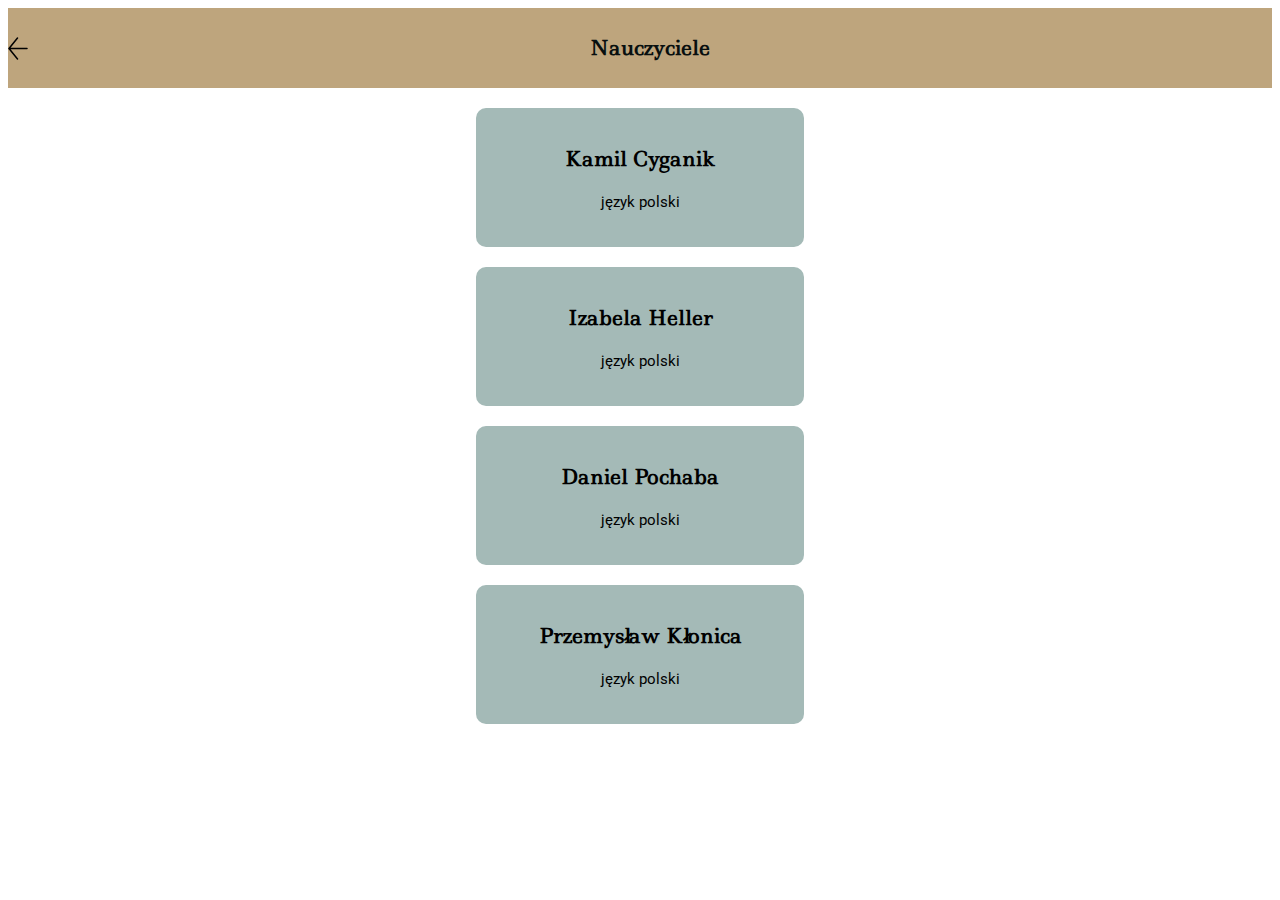
<file: index.html>
<!DOCTYPE html>
<html>
    <head>
        <title>Nauczyciele</title>
        <meta name="viewport" content="width=device-width, initial-scale=1" />
        <link rel="stylesheet" href="styles/style.css" />
        <link rel="preconnect" href="https://fonts.gstatic.com" crossorigin>
        <link rel="preconnect" href="https://fonts.gstatic.com" crossorigin>
        <link href="https://fonts.googleapis.com/css2?family=Ledger&family=Roboto&display=swap" rel="stylesheet">
    </head>
    <body>
        <header class="header">
            <svg width="20" height="23" fill="none" xmlns="http://www.w3.org/2000/svg">
                <path d="M19 11.4656H1M1 11.4656L9.5 1M1 11.4656L9.5 21.9313" stroke="black" stroke-width="1.5" stroke-linecap="round" stroke-linejoin="round"/>
            </svg>
            <h1 class="title">Nauczyciele</h1>
        </header>
        <div class="selection-panel">
            <button class="button">
                <h2 class="teacher-button-title">Kamil Cyganik</h2>
                <span class="teacher-button-text">język polski</span>
            </button>
            <button class="button">
                <h2 class="teacher-button-title">Izabela Heller</h2>
                <span class="teacher-button-text">język polski</span>
            </button>
            <button class="button">
                <h2 class="teacher-button-title">Daniel Pochaba</h2>
                <span class="teacher-button-text">język polski</span>
            </button>
            <button class="button">
                <h2 class="teacher-button-title">Przemysław Kłonica</h2>
                <span class="teacher-button-text">język polski</span>
            </button>
        </div>
    </body>
</html>
</file>
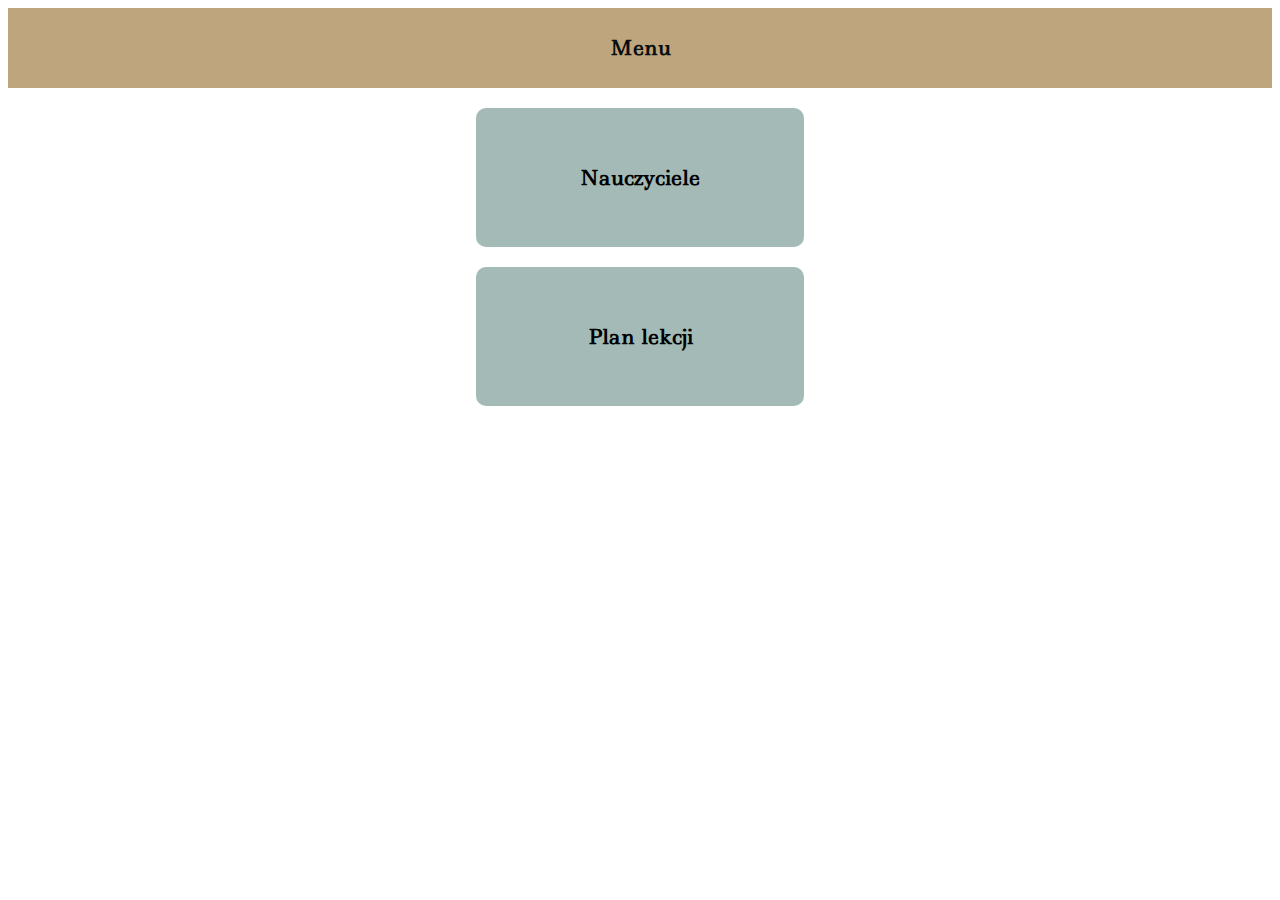
<file: menu.html>
<!DOCTYPE html>

<html>
    <head>
        <title>Menu</title>
        <link rel="stylesheet" href="styles/style.css" />
        <meta name="viewport" content="width=device-width, initial-scale=1" />
        <link rel="preconnect" href="https://fonts.gstatic.com" crossorigin>
        <link rel="preconnect" href="https://fonts.gstatic.com" crossorigin>
        <link href="https://fonts.googleapis.com/css2?family=Ledger&family=Roboto&display=swap" rel="stylesheet">
    </head>
    <body>
        <header class="header">
            <h1 class="title">Menu</h1>
        </header>
        <div class="selection-panel">
            <button class="button"><h2>Nauczyciele</h2></button>
            <button class="button"><h2>Plan lekcji</h2></button>
        </div>
        
    </body>
</html>
</file>
<file: styles/style.css>
body {
    font-family: 'Ledger';
    font-size: 18px;
    color: #080F0F
}
.header {
    position:sticky;
    background: #BEA57D;
    height:80px;
    display:flex;
    flex-direction: row;
    align-items: center;
}
.title {
    font-size: 20px;
    margin: auto;
}
.selection-panel {
    display: flex;
    flex-direction: column;
    align-items: center;
}
.button {
    font-family:inherit;
    
    border-radius: 10px;
    border:0px;
    margin-top: 20px;
    width: 328px;
    height: 139px;
    background: #A4BAB7;

    display:flex;
    flex-direction: column;
    justify-content: center;
    align-items: center;
}
.teacher-button-title {
    margin:10px;
}
.teacher-button-text {
    font-family: 'Roboto';
    font-size: 15px;
    margin:10px;
}
</file>
